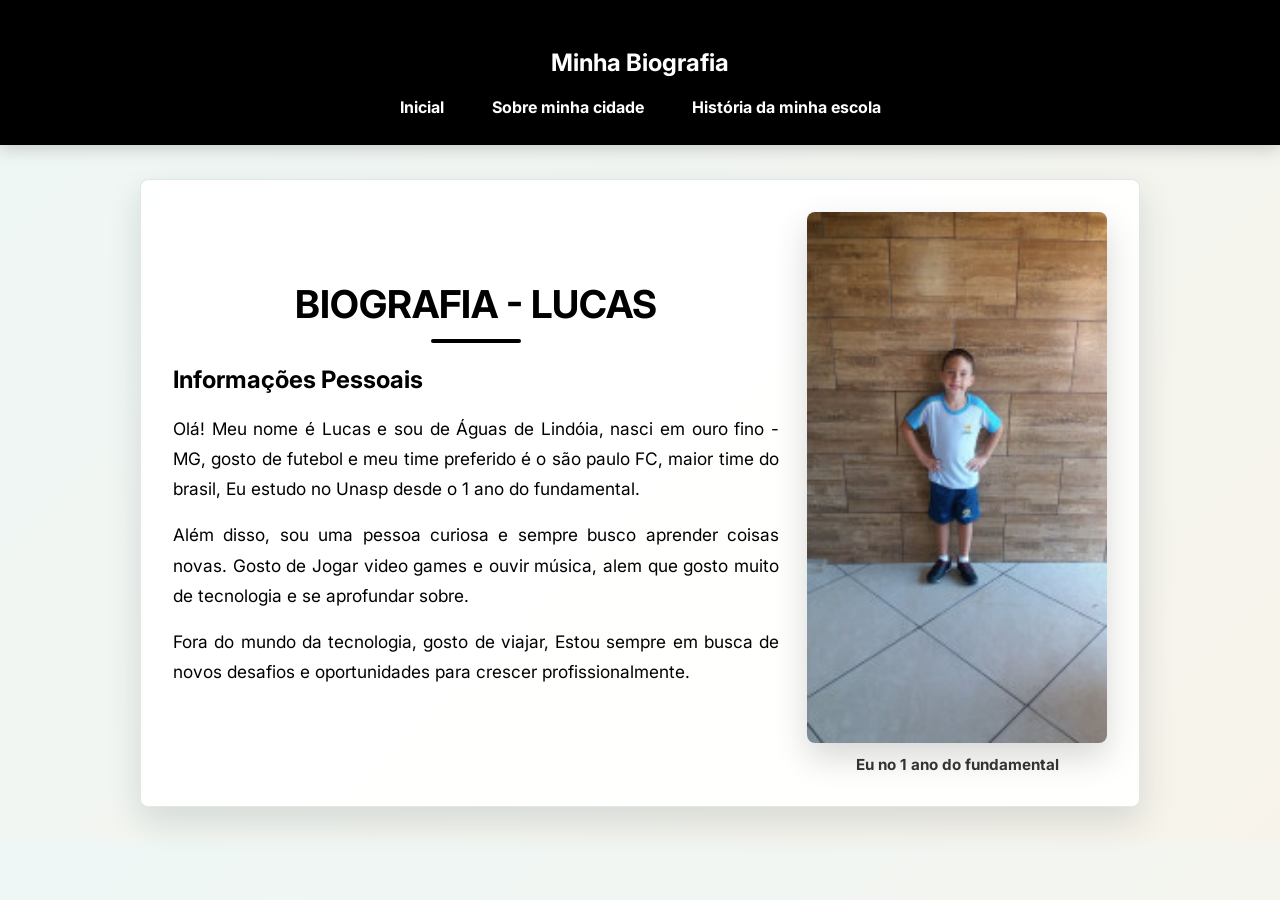
<file: index.html>
<!DOCTYPE html>
<html lang="en">

<head>
    <meta charset="UTF-8">
    <meta name="viewport" content="width=device-width, initial-scale=1.0">
    <title>Biografia - Lucas</title>
    <link rel="stylesheet" href="css/style.css">
</head>
<header>
    <nav class="Pages">

        <h1>Minha Biografia</h1>
        <a href="index.html">Inicial</a>
        <a href="historia-cidade.html">Sobre minha cidade</a>
        <a href="https://unasp.br/nossa-historia/" target="_blank">História da minha escola</a>
    </nav>
</header>

<body>
    <main>
        <section class="biografia biografia-com-foto">
            <div class="texto-biografia">
                <h1>Biografia - Lucas</h1>
                <h2>Informações Pessoais</h2>
                <p>Olá! Meu nome é Lucas e sou de Águas de Lindóia, nasci em ouro fino - MG, gosto de futebol e meu time preferido é o são paulo FC, maior time do brasil, Eu estudo no Unasp desde o 1 ano do fundamental.</p>
                <p>Além disso, sou uma pessoa curiosa e sempre busco aprender coisas novas. Gosto de Jogar video games e ouvir música, alem que gosto muito de tecnologia e se aprofundar sobre.</p>
                <p>Fora do mundo da tecnologia, gosto de viajar, Estou sempre em busca de novos desafios e oportunidades para crescer profissionalmente.</p>
            </div>
            <figure class="foto-biografia">
                <img src="img/gK93hRIMJvRrJMKLo32eGyLtUJJrza0HoM5F7X6p.jpeg" alt="Foto de Lucas no 1 ano do fundamental" class="foto">
                <figcaption>Eu no 1 ano do fundamental</figcaption>
            </figure>
        </section>
    </main>

</body>

</html>
</file>
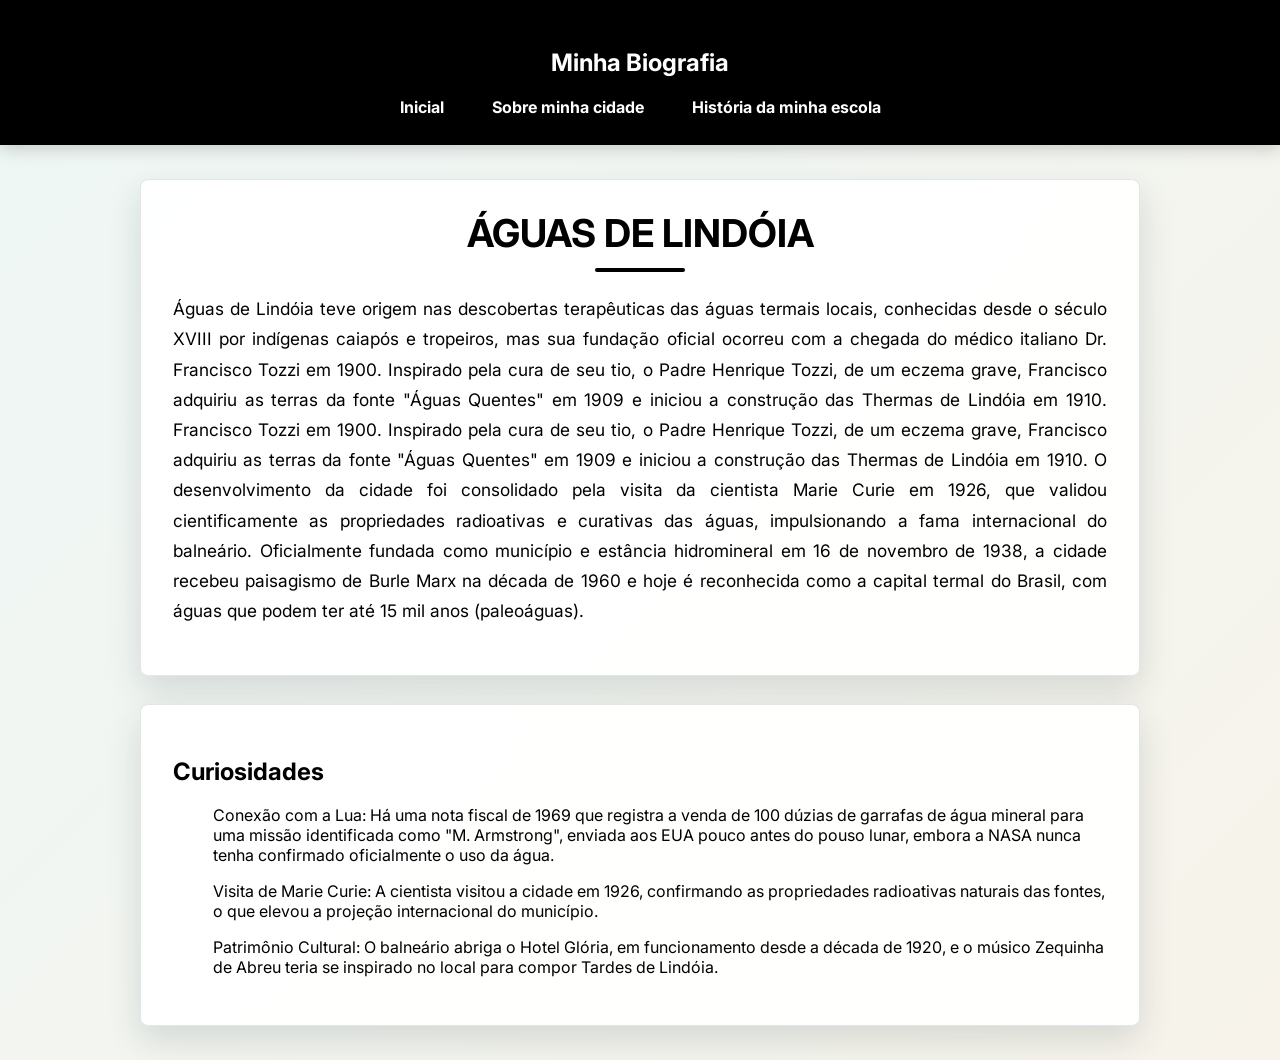
<file: historia-cidade.html>
<!DOCTYPE html>
<html lang="en">

<head>
    <meta charset="UTF-8">
    <meta name="viewport" content="width=device-width, initial-scale=1.0">
    <title>Historia da Cidade - Lucas</title>
    <link rel="stylesheet" href="css/style.css">
</head>
<header>
    <nav class="Pages">

        <h1>Minha Biografia</h1>
        <a href="index.html">Inicial</a>
        <a href="historia-cidade.html">Sobre minha cidade</a>
        <a href="https://unasp.br/nossa-historia/" target="_blank">História da minha escola</a>
    </nav>
</header>

<body>
    <main>
        <section class="biografia">
            <h1>Águas de Lindóia</h1>
            <p>Águas de Lindóia teve origem nas descobertas terapêuticas das águas termais locais, conhecidas desde o século XVIII por indígenas caiapós e tropeiros, mas sua fundação oficial ocorreu com a chegada do médico italiano Dr. Francisco Tozzi em
                1900. Inspirado pela cura de seu tio, o Padre Henrique Tozzi, de um eczema grave, Francisco adquiriu as terras da fonte "Águas Quentes" em 1909 e iniciou a construção das Thermas de Lindóia em 1910. Francisco Tozzi em 1900. Inspirado pela
                cura de seu tio, o Padre Henrique Tozzi, de um eczema grave, Francisco adquiriu as terras da fonte "Águas Quentes" em 1909 e iniciou a construção das Thermas de Lindóia em 1910. O desenvolvimento da cidade foi consolidado pela visita da
                cientista Marie Curie em 1926, que validou cientificamente as propriedades radioativas e curativas das águas, impulsionando a fama internacional do balneário. Oficialmente fundada como município e estância hidromineral em 16 de novembro
                de 1938, a cidade recebeu paisagismo de Burle Marx na década de 1960 e hoje é reconhecida como a capital termal do Brasil, com águas que podem ter até 15 mil anos (paleoáguas).
            </p>
        </section>

        <section class="biografia">
            <h2>Curiosidades</h2>
            <p>
                <ul> Conexão com a Lua: Há uma nota fiscal de 1969 que registra a venda de 100 dúzias de garrafas de água mineral para uma missão identificada como "M. Armstrong", enviada aos EUA pouco antes do pouso lunar, embora a NASA nunca tenha confirmado
                    oficialmente o uso da água. </ul>
                <ul>Visita de Marie Curie: A cientista visitou a cidade em 1926, confirmando as propriedades radioativas naturais das fontes, o que elevou a projeção internacional do município.</ul>
                <ul>Patrimônio Cultural: O balneário abriga o Hotel Glória, em funcionamento desde a década de 1920, e o músico Zequinha de Abreu teria se inspirado no local para compor Tardes de Lindóia.</ul>
            </p>
        </section>
    </main>

</body>

</html>
</file>
<file: css/style.css>
@import url('https://fonts.googleapis.com/css2?family=Inter:wght@400;500;700&display=swap');
body {
    background: linear-gradient(135deg, #eef7f6, #f7f3ea);
    font-family: 'Inter', Arial, sans-serif;
    font-weight: 400;
    margin: 0;
    padding: 0;
    color: #000000;
}

header {
    background: linear-gradient(90deg, #000000, #000000);
    color: #fff;
    padding: 18px;
    text-align: center;
    box-shadow: 0 4px 16px rgba(0, 0, 0, 0.18);
}

nav {
    background-color: transparent;
    padding: 10px;
}

nav a {
    color: #fff;
    text-decoration: none;
    margin: 0 8px;
    padding: 9px 14px;
    border-radius: 8px;
    font-weight: bold;
    transition: background-color 0.3s, color 0.3s;
}

nav a:hover {
    background-color: #ffffff;
    color: #000000;
}

main {
    width: min(1000px, calc(100% - 32px));
    margin: 34px auto;
    padding: 0;
}

.biografia {
    background-color: rgba(255, 255, 255, 0.94);
    border: 1px solid rgba(18, 52, 59, 0.12);
    border-radius: 8px;
    padding: 32px;
    margin-bottom: 28px;
    box-shadow: 0 14px 34px rgba(18, 52, 59, 0.14);
}

.biografia-com-foto {
    display: flex;
    align-items: center;
    gap: 28px;
}

.texto-biografia {
    flex: 1;
}

.biografia h1 {
    color: #000000;
    font-size: 2.4rem;
    line-height: 1.1;
    margin: 0 0 22px;
    text-align: center;
    text-transform: uppercase;
}

.biografia h1::after {
    content: "";
    display: block;
    width: 90px;
    height: 4px;
    background-color: #000000;
    border-radius: 8px;
    margin: 14px auto 0;
}

.biografia p {
    font-size: 1.08rem;
    line-height: 1.75;
    margin: 0 0 16px;
    text-align: justify;
}

.biografia li {
    margin-bottom: 12px;
    line-height: 1.65;
    font-size: 1.05rem;
}

.foto {
    display: block;
    width: min(320px, 100%);
    margin: 0 auto;
    border-radius: 8px;
    box-shadow: 0 14px 34px rgba(0, 0, 0, 0.16);
}

.foto-biografia {
    width: 300px;
    margin: 0;
    text-align: center;
}

.foto-biografia figcaption {
    color: #333;
    font-size: 0.95rem;
    font-weight: bold;
    margin-top: 12px;
}

@media (max-width: 600px) {
    header {
        padding: 12px;
    }
    nav a {
        display: inline-block;
        margin: 5px;
    }
    .biografia {
        flex-direction: column;
        padding: 24px 20px;
    }
    .foto-biografia {
        width: 100%;
    }
    .biografia h1 {
        font-size: 1.9rem;
    }
}

footer {
    background-color: #333;
    color: #fff;
    text-align: center;
    padding: 10px;
    position: fixed;
    bottom: 0;
    width: 100%;
}
</file>
